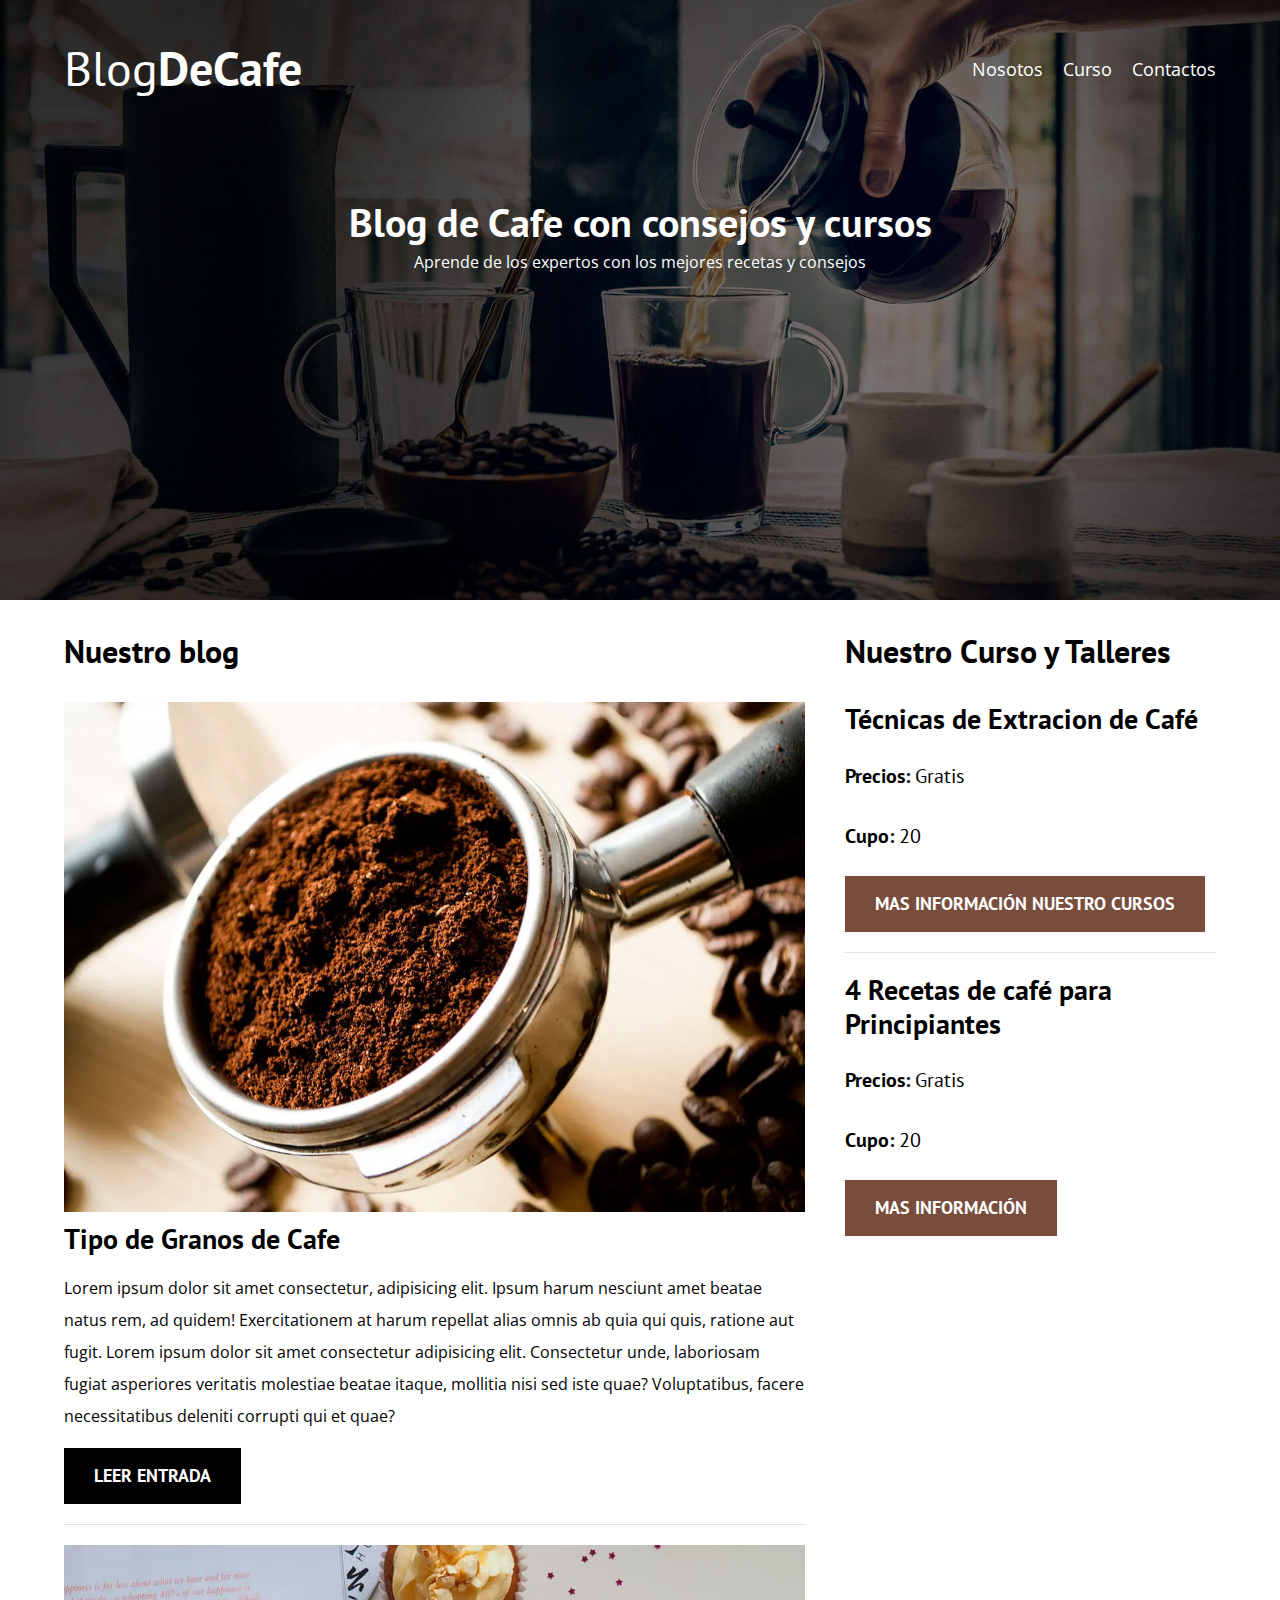
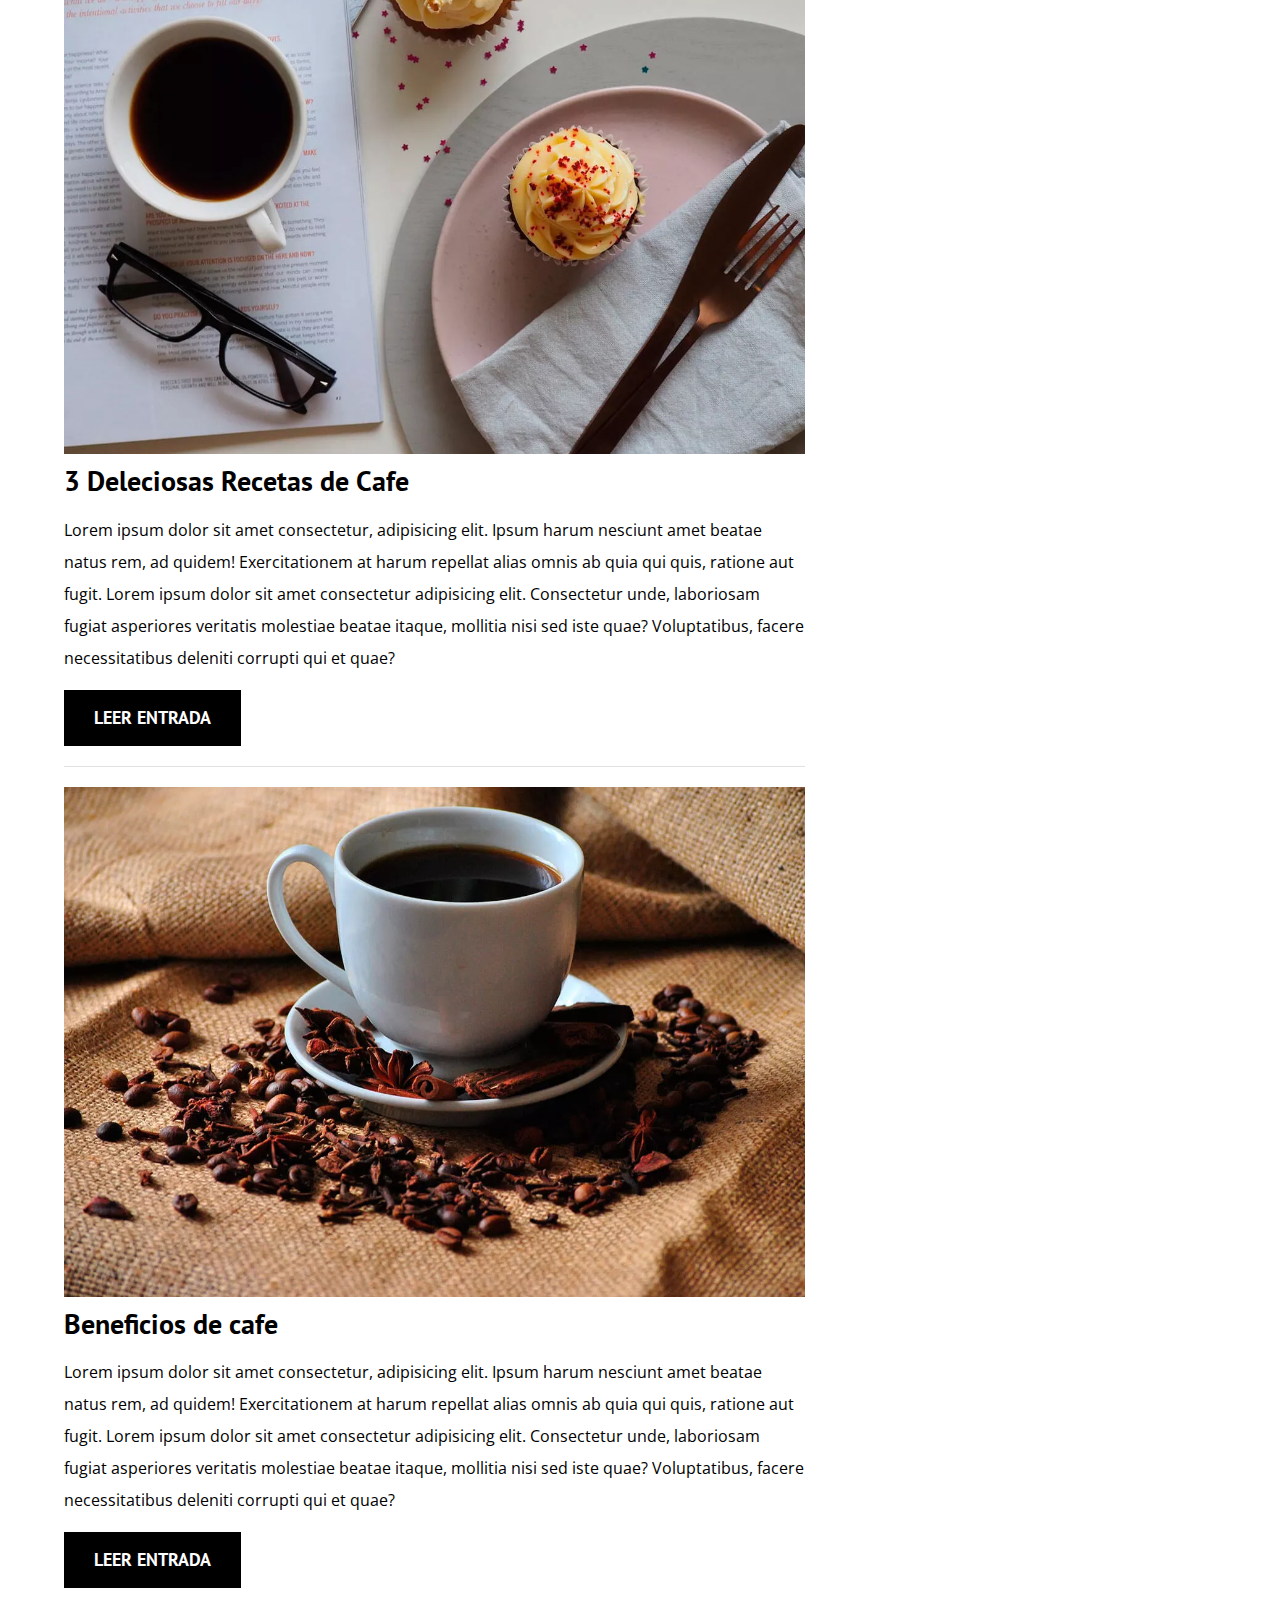
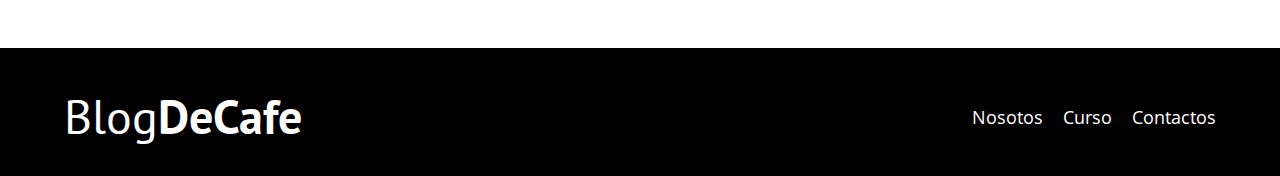
<file: index.html>
<!DOCTYPE html>
<html lang="en">
<head>
    <meta charset="UTF-8">
    <meta http-equiv="X-UA-Compatible" content="IE=edge">
    <meta name="viewport" content="width=device-width, initial-scale=1.0">
    <title>BlogDeCafe</title>
    <meta name="description" content="Pagina web de blog de cafe">
    
    <!-- Prefetch -->
    <link rel="prefetch" href="nosotros.html" as="document">

    <!-- Preload -->
    <link rel="preload" href="css/normalize.css" as="style">
    <link rel="stylesheet" href="css/normalize.css">
    <link rel="preload" href="https://fonts.googleapis.com/css2?family=Open+Sans&family=PT+Sans:wght@400;700&display=swap" crossorigin="crossorigin" as="font" >
    <link href="https://fonts.googleapis.com/css2?family=Open+Sans&family=PT+Sans:wght@400;700&display=swap" rel="stylesheet">
    <link rel="preload" href="css/style.css" as="style">
    <link rel="stylesheet" href="css/style.css">
   
</head>
<body>
    <header class="header">

        <div class="contenedor">
            <div class="barra">
                <a href="index.html" class="logo">
                    <h1 class="logo__nombre no-margin centrar-texto">Blog<span class="logo__bold">DeCafe</span></h1>
                </a>
                <div class="navegacion">
                    <a href="nosotros.html" class="navegacion__enlace">Nosotos</a>
                    <a href="curso.html" class="navegacion__enlace">Curso</a>
                    <a href="contacto.html" class="navegacion__enlace">Contactos</a>
                </div>
            </div>
        </div>

        <div class="header__texto">
            <h2 class="no-margin">Blog de Cafe con consejos y cursos</h2>
            <p class="no-margin">Aprende de los expertos con los mejores recetas y consejos</p>
        </div>
    </header>
    <div class="contenedor contenido-principal">
        <div class="blog">
            <h3>Nuestro blog</h3>

            <article class="entrada">
                <div class="entrada__imagen">
                    <picture>
                        <source loading="lazy" srcset="img/blog1.webp" type="image/webp"> 
                        <img loading="lazy" src="img/blog1.jpg" alt="imagen log">
                    </picture>
                </div>

                <div class="entrada__contenido">
                    <h4 class="no-margin">Tipo de Granos de Cafe</h4>
                    <p>Lorem ipsum dolor sit amet consectetur, adipisicing elit. Ipsum harum nesciunt amet beatae natus rem, ad quidem! Exercitationem at harum repellat alias omnis ab quia qui quis, ratione aut fugit. Lorem ipsum dolor sit amet consectetur adipisicing elit. Consectetur unde, laboriosam fugiat asperiores veritatis molestiae beatae itaque, mollitia nisi sed iste quae? Voluptatibus, facere necessitatibus deleniti corrupti qui et quae?</p>
                    <a href="entrada.html" class="boton boton--primario">Leer Entrada</a>
                </div>
            </article>
            <article class="entrada">
                <div class="entrada__imagen">
                    <picture>
                        <source loading="lazy" srcset="img/blog2.webp" type="image/webp"> 
                        <img loading="lazy" src="img/blog2.jpg" alt="imagen log">
                    </picture>
                </div>

                <div class="entrada__contenido">
                    <h4 class="no-margin">3 Deleciosas Recetas de Cafe</h4>
                    <p>Lorem ipsum dolor sit amet consectetur, adipisicing elit. Ipsum harum nesciunt amet beatae natus rem, ad quidem! Exercitationem at harum repellat alias omnis ab quia qui quis, ratione aut fugit. Lorem ipsum dolor sit amet consectetur adipisicing elit. Consectetur unde, laboriosam fugiat asperiores veritatis molestiae beatae itaque, mollitia nisi sed iste quae? Voluptatibus, facere necessitatibus deleniti corrupti qui et quae?</p>
                    <a href="entrada.html" class="boton boton--primario">Leer Entrada</a>
                </div>
            </article>
            <article class="entrada">
                <div class="entrada__imagen">
                    <picture>
                        <source loading="lazy" srcset="img/blog3.webp" type="image/webp"> 
                        <img loading="lazy" src="img/blog3.jpg" alt="imagen log">
                    </picture>
                </div>

                <div class="entrada__contenido">
                    <h4 class="no-margin">Beneficios de cafe</h4>
                    <p>Lorem ipsum dolor sit amet consectetur, adipisicing elit. Ipsum harum nesciunt amet beatae natus rem, ad quidem! Exercitationem at harum repellat alias omnis ab quia qui quis, ratione aut fugit. Lorem ipsum dolor sit amet consectetur adipisicing elit. Consectetur unde, laboriosam fugiat asperiores veritatis molestiae beatae itaque, mollitia nisi sed iste quae? Voluptatibus, facere necessitatibus deleniti corrupti qui et quae?</p>
                    <a href="entrada.html" class="boton boton--primario">Leer Entrada</a>
                </div>
            </article>
        </div>
        <aside class="sidebar">
            <h3>Nuestro Curso y Talleres</h3>

            <ul class="cursos no-padding">
                <li class="widget-curso">
                    <h4 class="no-margin">Técnicas de Extracion de Café</h4>
                    <p class="widget-curso__labet">Precios:
                        <span class="widget-curso__info">Gratis</span>
                    </p>
                    <p class="widget-curso__labet">Cupo:
                        <span class="widget-curso__info">20</span>
                    </p>
                    <a href="entrada.html" class="boton boton--secundario">Mas Información nuestro cursos</a>
                </li>
                <li class="widget-curso">
                    <h4 class="no-margin">4 Recetas de café para Principiantes</h4>
                    <p class="widget-curso__labet">Precios:
                        <span class="widget-curso__info">Gratis</span>
                    </p>
                    <p class="widget-curso__labet">Cupo:
                        <span class="widget-curso__info">20</span>
                    </p>
                    <a href="entrada.html" class="boton boton--secundario">Mas Información</a>
                </li>
            </ul>        
        </aside>
    </div>

    <footer class="footer">
        <div class="contenedor">
            <div class="barra">
                <a href="index.html" class="logo">
                    <h1 class="logo__nombre no-margin centrar-texto">Blog<span class="logo__bold">DeCafe</span></h1>
                </a>
                <div class="navegacion">
                    <a href="nosotros.html" class="navegacion__enlace">Nosotos</a>
                    <a href="cusos.html" class="navegacion__enlace">Curso</a>
                    <a href="contacto.html" class="navegacion__enlace">Contactos</a>
                </div>
            </div>
        </div>
    </footer>

    <script src="js/nodernizer.js"></script>
</body>
</html>
</file>
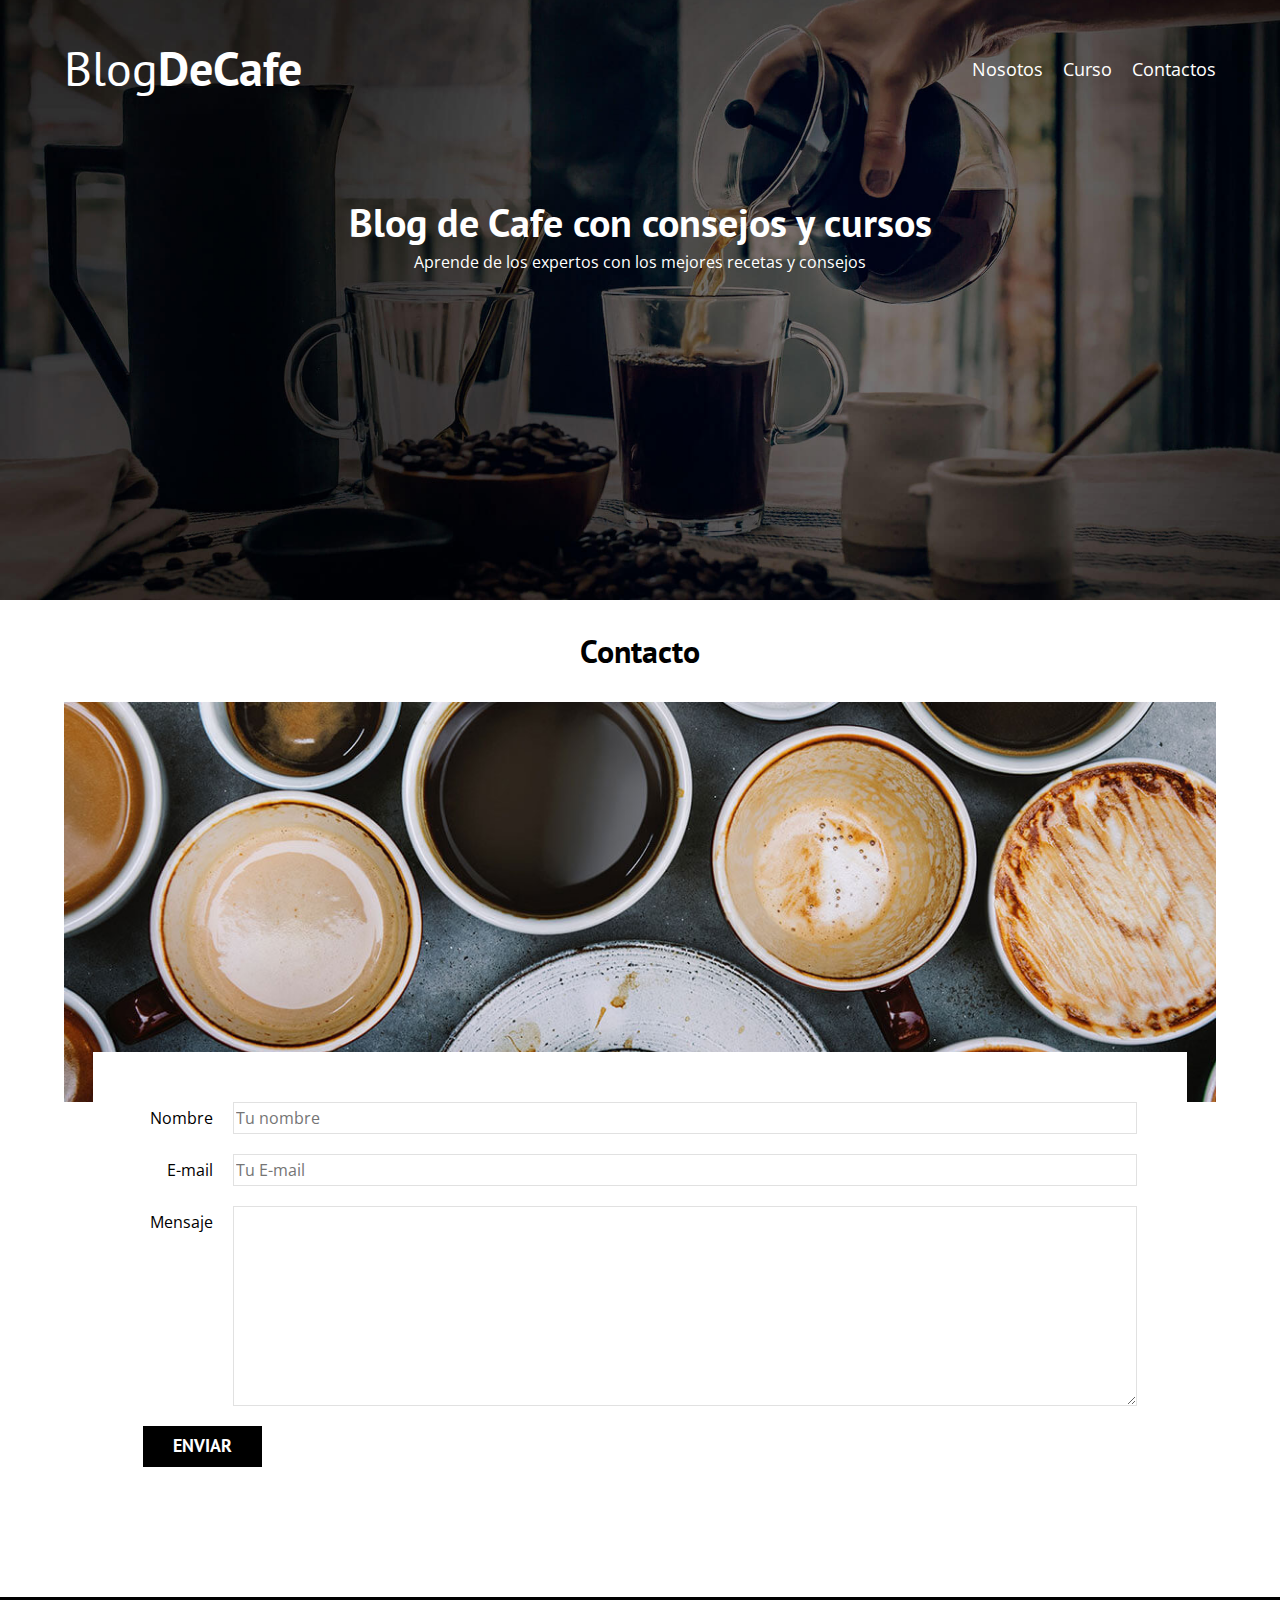
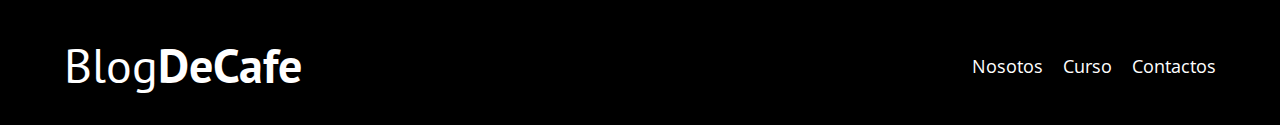
<file: contacto.html>
<!DOCTYPE html>
<html lang="en">
<head>
    <meta charset="UTF-8">
    <meta http-equiv="X-UA-Compatible" content="IE=edge">
    <meta name="viewport" content="width=device-width, initial-scale=1.0">
    <title>BlogDeCafe</title>
    <link rel="stylesheet" href="css/normalize.css">
    <link href="https://fonts.googleapis.com/css2?family=Open+Sans&family=PT+Sans:wght@400;700&display=swap" rel="stylesheet">
    <link rel="stylesheet" href="css/style.css">
</head>
<body>
    <header class="header">

        <div class="contenedor">
            <div class="barra">
                <a href="index.html" class="logo">
                    <h1 class="logo__nombre no-margin centrar-texto">Blog<span class="logo__bold">DeCafe</span></h1>
                </a>
                <div class="navegacion">
                    <a href="nosotros.html" class="navegacion__enlace">Nosotos</a>
                    <a href="curso.html" class="navegacion__enlace">Curso</a>
                    <a href="contacto.html" class="navegacion__enlace">Contactos</a>
                </div>
            </div>
        </div>

        <div class="header__texto">
            <h2 class="no-margin">Blog de Cafe con consejos y cursos</h2>
            <p class="no-margin">Aprende de los expertos con los mejores recetas y consejos</p>
        </div>
    </header>
    <main class="contenedor">
        <h3 class="centrar-texto">Contacto</h3>
        <div class="contacto-bg"></div>
            <form class="formulario">
                <div class="campo">
                    <label class="campo__label" for="nombre">Nombre</label>
                    <input class="campo__field" type="text" placeholder="Tu nombre" id="nombre">
                </div>
                <div class="campo">
                    <label class="campo__label" for="nombre">E-mail</label>
                    <input class="campo__field" type="email" placeholder="Tu E-mail" id="email">
                </div>
                <div class="campo">
                    <label class="campo__label" for="mensaje">Mensaje</label>
                    <textarea class="campo__field campo__field--textarea" id="mensaje"></textarea>
                </div>

                <div class="campo">
                    <input type="submit" value="Enviar" class="boton boton--primario">
                </div>
            </form>
    </main>

    <footer class="footer">
        <div class="contenedor">
            <div class="barra">
                <a href="index.html" class="logo">
                    <h1 class="logo__nombre no-margin centrar-texto">Blog<span class="logo__bold">DeCafe</span></h1>
                </a>
                <div class="navegacion">
                    <a href="nosotros.html" class="navegacion__enlace">Nosotos</a>
                    <a href="cusos.html" class="navegacion__enlace">Curso</a>
                    <a href="contacto.html" class="navegacion__enlace">Contactos</a>
                </div>
            </div>
        </div>
    </footer>
    <script src="js/nodernizer.js"></script>
</body>
</html>
</file>
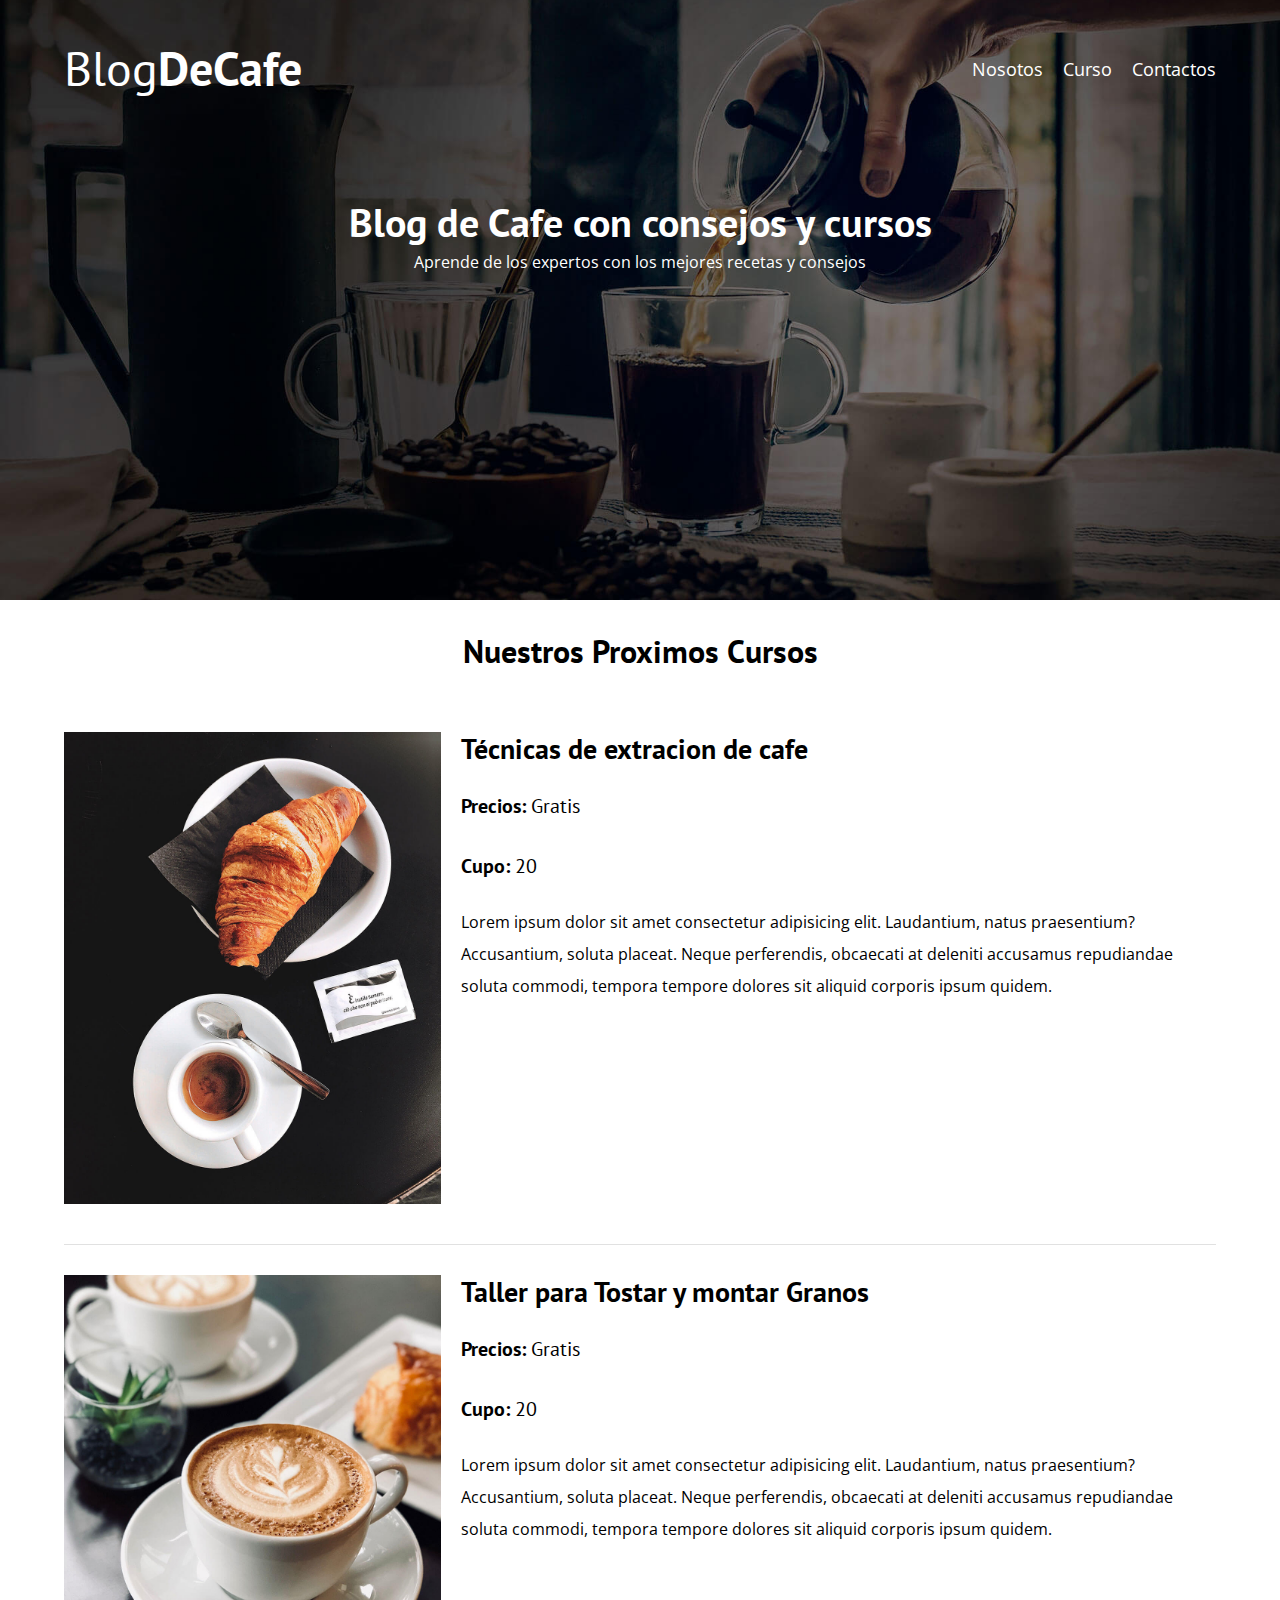
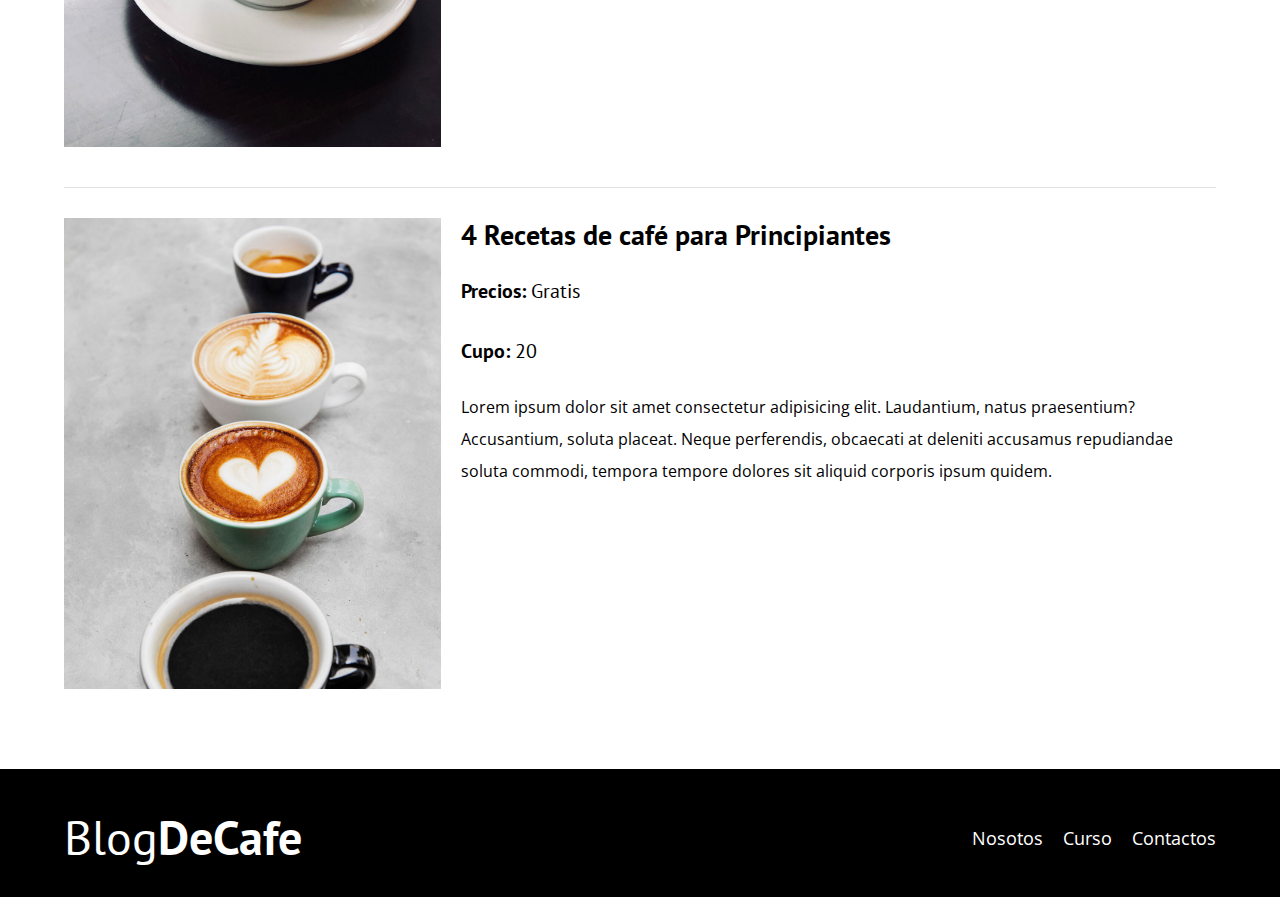
<file: curso.html>
<!DOCTYPE html>
<html lang="en">
<head>
    <meta charset="UTF-8">
    <meta http-equiv="X-UA-Compatible" content="IE=edge">
    <meta name="viewport" content="width=device-width, initial-scale=1.0">
    <title>BlogDeCafe</title>
    <link rel="stylesheet" href="css/normalize.css">
    <link href="https://fonts.googleapis.com/css2?family=Open+Sans&family=PT+Sans:wght@400;700&display=swap" rel="stylesheet">
    <link rel="stylesheet" href="css/style.css">
</head>
<body>
    <header class="header">

        <div class="contenedor">
            <div class="barra">
                <a href="index.html" class="logo">
                    <h1 class="logo__nombre no-margin centrar-texto">Blog<span class="logo__bold">DeCafe</span></h1>
                </a>
                <div class="navegacion">
                    <a href="nosotros.html" class="navegacion__enlace">Nosotos</a>
                    <a href="curso.html" class="navegacion__enlace">Curso</a>
                    <a href="contacto.html" class="navegacion__enlace">Contactos</a>
                </div>
            </div>
        </div>

        <div class="header__texto">
            <h2 class="no-margin">Blog de Cafe con consejos y cursos</h2>
            <p class="no-margin">Aprende de los expertos con los mejores recetas y consejos</p>
        </div>
    </header>
    <main class="contenedor">
        <h3 class="centrar-texto">Nuestros Proximos Cursos</h3>
        <div class="curso">
            <div class="curso__imagen">
                <img src="img/curso1.jpg" alt="imagen de curso">
            </div>
            <div class="curso__informacion">
                <h4 class="no-margin">Técnicas de extracion de cafe</h4>
            <p class="widget-curso__labet">Precios:
                <span class="widget-curso__info">Gratis</span>
            </p>
            <p class="widget-curso__labet">Cupo:
                <span class="widget-curso__info">20</span>
            </p>
            <p class="curso__descripcion">Lorem ipsum dolor sit amet consectetur adipisicing elit. Laudantium, natus praesentium? Accusantium, soluta placeat. Neque perferendis, obcaecati at deleniti accusamus repudiandae soluta commodi, tempora tempore dolores sit aliquid corporis ipsum quidem.</p>
            </div> <!-- curso informacion -->    
        </div> <!-- curso -->
        <div class="curso">
            <div class="curso__imagen">
                <img src="img/curso2.jpg" alt="imagen de curso">
            </div>
            <div class="curso__informacion">
                <h4 class="no-margin">Taller para Tostar y montar Granos</h4>
            <p class="widget-curso__labet">Precios:
                <span class="widget-curso__info">Gratis</span>
            </p>
            <p class="widget-curso__labet">Cupo:
                <span class="widget-curso__info">20</span>
            </p>
            <p class="curso__descripcion">Lorem ipsum dolor sit amet consectetur adipisicing elit. Laudantium, natus praesentium? Accusantium, soluta placeat. Neque perferendis, obcaecati at deleniti accusamus repudiandae soluta commodi, tempora tempore dolores sit aliquid corporis ipsum quidem.</p>
            </div> <!-- curso informacion -->    
        </div> <!-- curso -->
        <div class="curso">
            <div class="curso__imagen">
                <img src="img/curso3.jpg" alt="imagen de curso">
            </div>
            <div class="curso__informacion">
                <h4 class="no-margin">4 Recetas de café para Principiantes</h4>
            <p class="widget-curso__labet">Precios:
                <span class="widget-curso__info">Gratis</span>
            </p>
            <p class="widget-curso__labet">Cupo:
                <span class="widget-curso__info">20</span>
            </p>
            <p class="curso__descripcion">Lorem ipsum dolor sit amet consectetur adipisicing elit. Laudantium, natus praesentium? Accusantium, soluta placeat. Neque perferendis, obcaecati at deleniti accusamus repudiandae soluta commodi, tempora tempore dolores sit aliquid corporis ipsum quidem.</p>
            </div> <!-- curso informacion -->    
        </div> <!-- curso -->
    </main>

    <footer class="footer">
        <div class="contenedor">
            <div class="barra">
                <a href="index.html" class="logo">
                    <h1 class="logo__nombre no-margin centrar-texto">Blog<span class="logo__bold">DeCafe</span></h1>
                </a>
                <div class="navegacion">
                    <a href="nosotros.html" class="navegacion__enlace">Nosotos</a>
                    <a href="cusos.html" class="navegacion__enlace">Curso</a>
                    <a href="contacto.html" class="navegacion__enlace">Contactos</a>
                </div>
            </div>
        </div>
    </footer>
    <script src="js/nodernizer.js"></script>
</body>
</html>
</file>
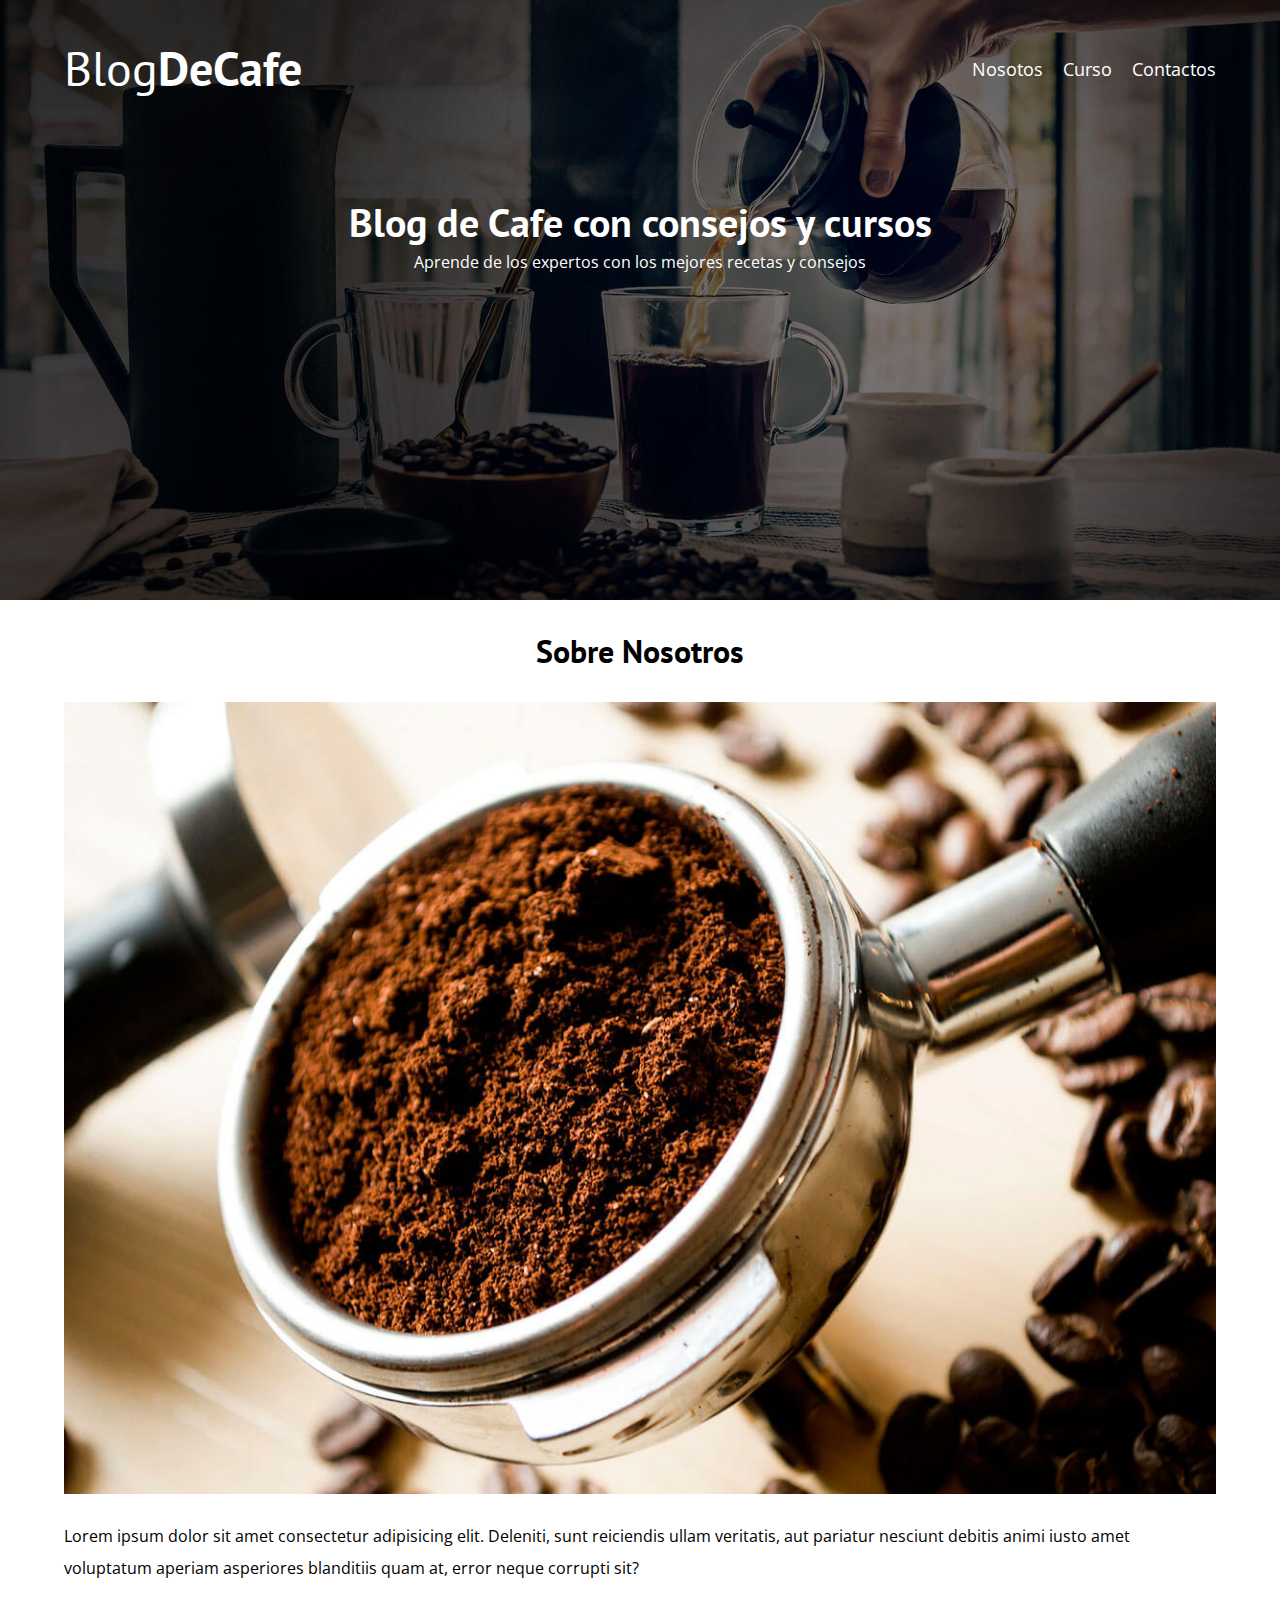
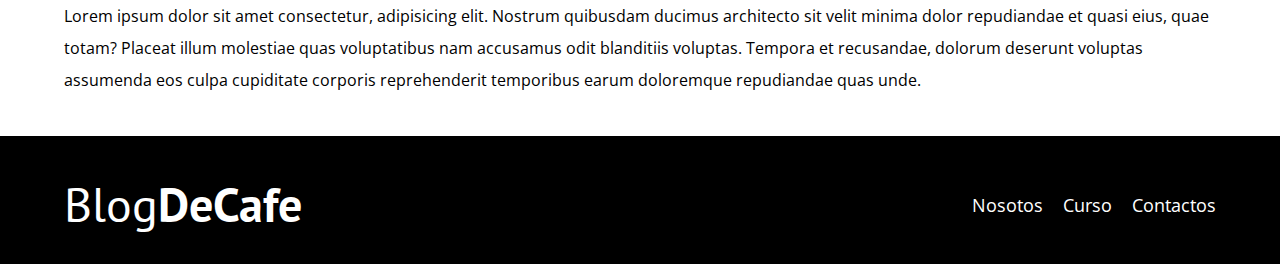
<file: entrada.html>
<!DOCTYPE html>
<html lang="en">
<head>
    <meta charset="UTF-8">
    <meta http-equiv="X-UA-Compatible" content="IE=edge">
    <meta name="viewport" content="width=device-width, initial-scale=1.0">
    <title>BlogDeCafe</title>
    <link rel="stylesheet" href="css/normalize.css">
    <link href="https://fonts.googleapis.com/css2?family=Open+Sans&family=PT+Sans:wght@400;700&display=swap" rel="stylesheet">
    <link rel="stylesheet" href="css/style.css">
</head>
<body>
    <header class="header">

        <div class="contenedor">
            <div class="barra">
                <a href="index.html" class="logo">
                    <h1 class="logo__nombre no-margin centrar-texto">Blog<span class="logo__bold">DeCafe</span></h1>
                </a>
                <div class="navegacion">
                    <a href="nosotros.html" class="navegacion__enlace">Nosotos</a>
                    <a href="curso.html" class="navegacion__enlace">Curso</a>
                    <a href="contacto.html" class="navegacion__enlace">Contactos</a>
                </div>
            </div>
        </div>

        <div class="header__texto">
            <h2 class="no-margin">Blog de Cafe con consejos y cursos</h2>
            <p class="no-margin">Aprende de los expertos con los mejores recetas y consejos</p>
        </div>
    </header>
    <main class="contenedor">
        <h3 class="centrar-texto">Sobre Nosotros</h3>
        <img src="img/blog1.jpg" alt="imagen de blog">
        <p>Lorem ipsum dolor sit amet consectetur adipisicing elit. Deleniti, sunt reiciendis ullam veritatis, aut pariatur nesciunt debitis animi iusto amet voluptatum aperiam asperiores blanditiis quam at, error neque corrupti sit?</p>
        <p>Lorem ipsum dolor sit amet consectetur, adipisicing elit. Nostrum quibusdam ducimus architecto sit velit minima dolor repudiandae et quasi eius, quae totam? Placeat illum molestiae quas voluptatibus nam accusamus odit blanditiis voluptas. Tempora et recusandae, dolorum deserunt voluptas assumenda eos culpa cupiditate corporis reprehenderit temporibus earum doloremque repudiandae quas unde.</p>
    </main>

    <footer class="footer">
        <div class="contenedor">
            <div class="barra">
                <a href="index.html" class="logo">
                    <h1 class="logo__nombre no-margin centrar-texto">Blog<span class="logo__bold">DeCafe</span></h1>
                </a>
                <div class="navegacion">
                    <a href="nosotros.html" class="navegacion__enlace">Nosotos</a>
                    <a href="cusos.html" class="navegacion__enlace">Curso</a>
                    <a href="contacto.html" class="navegacion__enlace">Contactos</a>
                </div>
            </div>
        </div>
    </footer>
    <script src="js/nodernizer.js"></script>
</body>
</html>
</file>
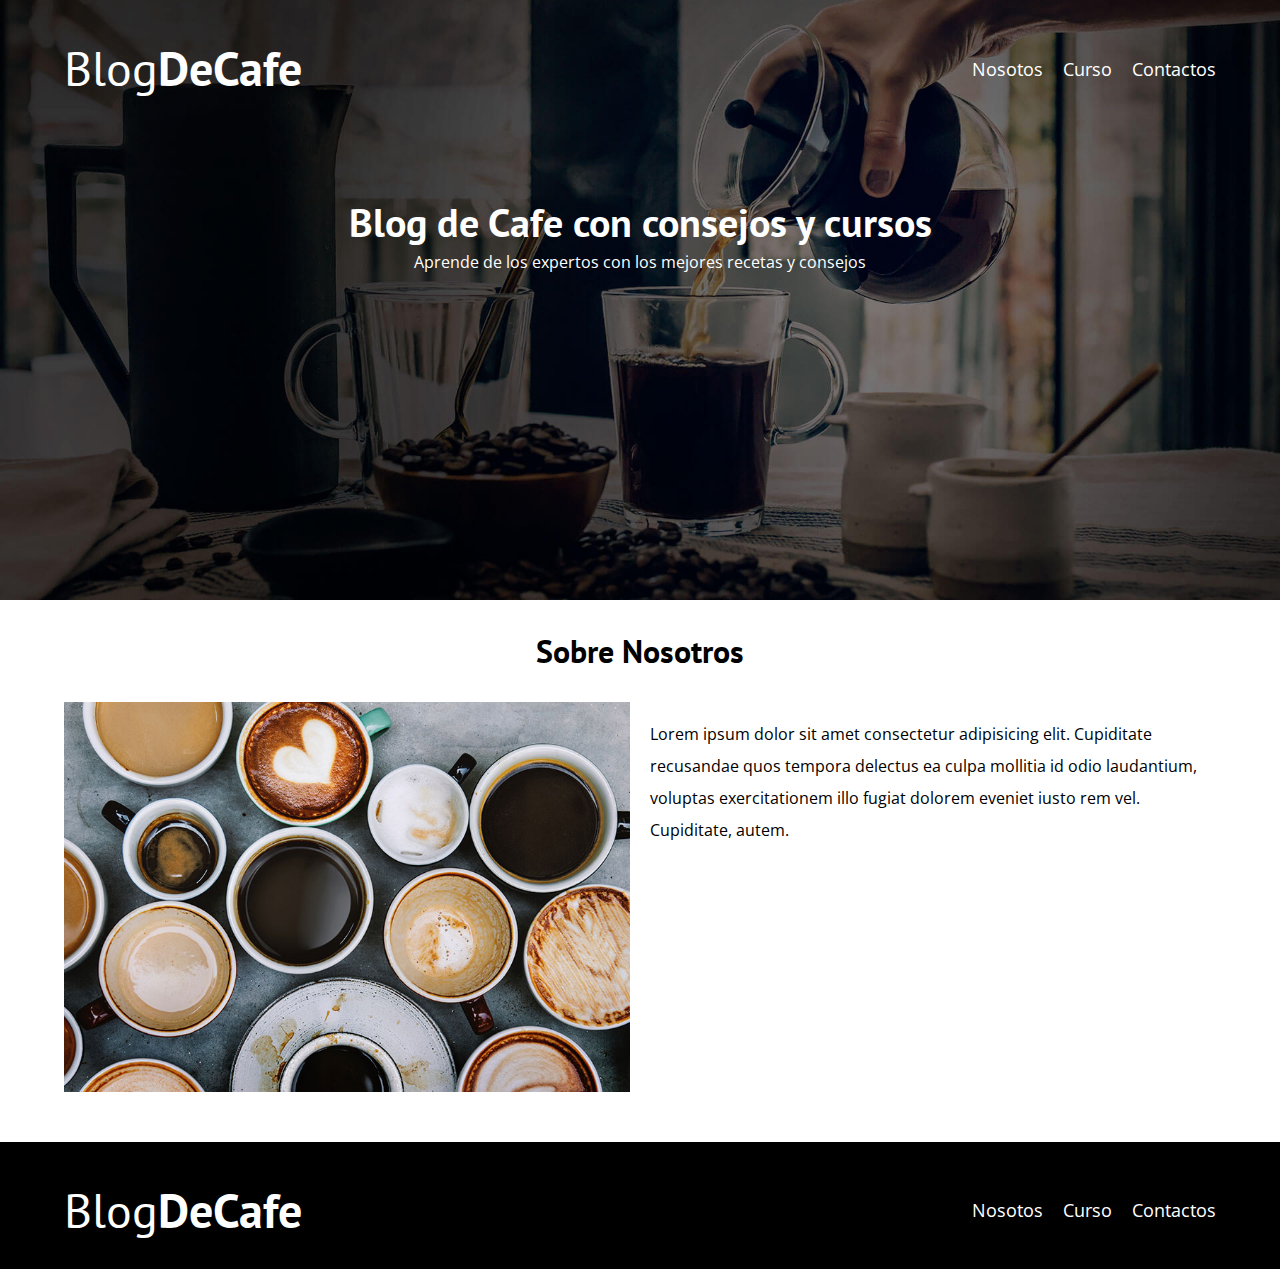
<file: nosotros.html>
<!DOCTYPE html>
<html lang="en">
<head>
    <meta charset="UTF-8">
    <meta http-equiv="X-UA-Compatible" content="IE=edge">
    <meta name="viewport" content="width=device-width, initial-scale=1.0">
    <title>BlogDeCafe</title>
    <link rel="stylesheet" href="css/normalize.css">
    <link href="https://fonts.googleapis.com/css2?family=Open+Sans&family=PT+Sans:wght@400;700&display=swap" rel="stylesheet">
    <link rel="stylesheet" href="css/style.css">
</head>
<body>
    <header class="header">

        <div class="contenedor">
            <div class="barra">
                <a href="index.html" class="logo">
                    <h1 class="logo__nombre no-margin centrar-texto">Blog<span class="logo__bold">DeCafe</span></h1>
                </a>
                <div class="navegacion">
                    <a href="nosotros.html" class="navegacion__enlace">Nosotos</a>
                    <a href="curso.html" class="navegacion__enlace">Curso</a>
                    <a href="contacto.html" class="navegacion__enlace">Contactos</a>
                </div>
            </div>
        </div>

        <div class="header__texto">
            <h2 class="no-margin">Blog de Cafe con consejos y cursos</h2>
            <p class="no-margin">Aprende de los expertos con los mejores recetas y consejos</p>
        </div>
    </header>
    <main class="contenedor">
        <h3 class="centrar-texto">Sobre Nosotros</h3>
        <div class="sobre-nosotros">
            <div class="sobre-nosotros__imagen">
                <img src="img/nosotros.jpg" alt="imagen nosotros">
            </div>
            <div class="sobre-nosotros__texto">
            <p>Lorem ipsum dolor sit amet consectetur adipisicing elit. Cupiditate recusandae quos tempora delectus ea culpa mollitia id odio laudantium, voluptas exercitationem illo fugiat dolorem eveniet iusto rem vel. Cupiditate, autem.</p>
            </div>
        </div>
    </main>

    <footer class="footer">
        <div class="contenedor">
            <div class="barra">
                <a href="index.html" class="logo">
                    <h1 class="logo__nombre no-margin centrar-texto">Blog<span class="logo__bold">DeCafe</span></h1>
                </a>
                <div class="navegacion">
                    <a href="nosotros.html" class="navegacion__enlace">Nosotos</a>
                    <a href="cusos.html" class="navegacion__enlace">Curso</a>
                    <a href="contacto.html" class="navegacion__enlace">Contactos</a>
                </div>
            </div>
        </div>
    </footer>
    <script src="js/nodernizer.js"></script>
</body>
</html>
</file>
<file: css/style.css>
:root{
  --fuenteHeading: 'PT Sans', sans-serif;
  --fuenteParrafos: 'Open Sans', sans-serif;

  --primario: #784d3c;
  --gris: #e1e1e1;
  --blanco: #ffffff;
  --nego: #000000;
}

html{
  box-sizing: border-box;
  font-size: 62.5%; /* 1rem = 10px */
}
*, *:before, *:after{
  box-sizing: inherit;
}
body{
  font-family: var(--fuenteParrafos);
  font-size: 1.6rem;
  line-height: 2;
}
/* Globales */
.contenedor{
  max-width: 120rem;
  width: 90%;
  margin: 0 auto;
}
a{
  text-decoration: none;
}
h1, h2, h3, h4{
  font-family: var(--fuenteHeading);
  line-height: 1.2;
}
h1{
  font-size: 4.8rem;
}
h2{
  font-size: 4rem;
}
h3{
  font-size: 3.2rem;
}
h4{
  font-size: 2.8rem;
}
img{
  max-width: 100%;
}
/* utilidades */
.no-margin{
  margin: 0;
}
.no-padding{
  padding: 0;
}
.centrar-texto{
  text-align: center;
}
/* header */
.header{
  background-image: url(../img/banner.jpg);
  height: 60rem;
  background-size: cover;
  background-repeat: no-repeat;
  background-position: center center;
}
.header__texto{
  text-align: center;
  color: var(--blanco);
  margin-top: 5rem;
}
@media (min-width: 768px) {
    .header__texto{
      margin-top: 10rem;
    }
}
.barra{
  padding-top: 4rem;
}
@media (min-width: 768px) {
    .barra{
      display: flex;
      justify-content: space-between;
      align-items: center;
    }
}
.logo{
  color: var(--blanco);

}
.logo__nombre{
  font-weight: 400;
}
.logo__bold{
  font-weight: 700;
}
.navegacion__enlace{
  display: block;
  text-align: center;
  font-size: 1.8rem;
  color: var(--blanco);
}
@media (min-width: 768px) {
    .navegacion{
      display: flex;
      gap: 2rem;
    }
}
@media (min-width: 768px) {
    .contenido-principal{
      display: grid;
      grid-template-columns: 2fr 1fr;
      column-gap: 4rem;
    }
}
.entrada{
  border-bottom: 1px solid var(--gris);
  margin-bottom: 2rem;
}
.entrada:last-of-type{
  border: none;
  margin-bottom: 0;
}
.boton{
  display: block;
  font-family: var(--fuenteHeading);
  color: var(--blanco);
  text-align: center;
  padding: 1rem 3rem;
  font-size: 1.8rem;
  text-transform: uppercase;
  font-weight: 700;
  margin-bottom: 2rem;
  border: none;
}
@media (min-width: 768px) {
    .boton{
      display: inline-block;
    }
}
.boton:hover{
  cursor: pointer;
}
.boton--primario{
  background-color: var(--nego);
}
.boton--secundario{
  background-color: var(--primario);
}
.cursos{
  list-style: none;
}
.widget-curso{
  border-bottom: 1px solid var(--gris);
  margin-bottom: 2rem;
}
.widget-curso:last-of-type{
  border: none;
  margin-bottom: 0;
}
.widget-curso__labet{
  font-family: var(--fuenteHeading);
  font-weight: bold;
}
.widget-curso__info{
  font-weight: normal;
}
.widget-curso__labet,
.widget-curso__info{
  font-size: 2rem;
}
.footer{
  background-color: var(--nego);
  padding-bottom: 3rem;
  margin-top: 4rem;
}
/* sobre nosotros */
@media (min-width: 768px) {
  /* css felx */
    /* .sobre-nosotros{
      display: flex;
      justify-content: space-between;
    }
    .sobre-nosotros__imagen,
    .sobre-nosotros__texto{
      flex-basis: calc(50% - 1rem);
    }
    /* .sobre-nosotros{
      display: grid;
      grid-template-columns: repeat(2, 1fr);
      column-gap: 2rem;
    } */
    /* .sobre-nosotros__texto{
      flex: 0 0 calc(50% - 1rem);
    } */
    /* .sobre-nosotros__imagen{
      flex: 0 0 calc(50% - 1rem);
    } */ 
    /* css griff */
    .sobre-nosotros{
      display: grid;
      grid-template-columns: repeat(2, 1fr);
      column-gap: 2rem;
    }
}
/* cursos */
.curso{
  padding: 3rem 0;
  border-bottom: 1px solid var(--gris);
}
@media (min-width: 768px) {
    .curso{
      display: grid;
      grid-template-columns: 1fr 2fr;
      column-gap: 2rem;
    }
}
.curso:last-of-type{
  border: none;
}
.curso__labet{
  font-family: var(--fuenteHeading);
  font-weight: bold;
}
.curso__info{
  font-weight: normal;
}
.curso__labet,
.curso__info{
  font-size: 2rem;
}
.contacto-bg{
  background-image: url(../img/contacto.jpg);
  height: 40rem;
  background-size: cover;
  background-repeat: no-repeat;
}
.formulario{
  background-color: var(--blanco);
  margin: -5rem auto 0 auto;
  width: 95%;
  padding: 5rem;
}
.campo{
  display: flex;
  margin-bottom: 2rem;

}
.campo__label{
  flex: 0 0 9rem;
  text-align: right;
  padding-right: 2rem;
}
.campo__field{
  flex: 1;
  border: 1px solid var(--gris);
}
.campo__field--textarea{
  height: 20rem;
}
</file>
